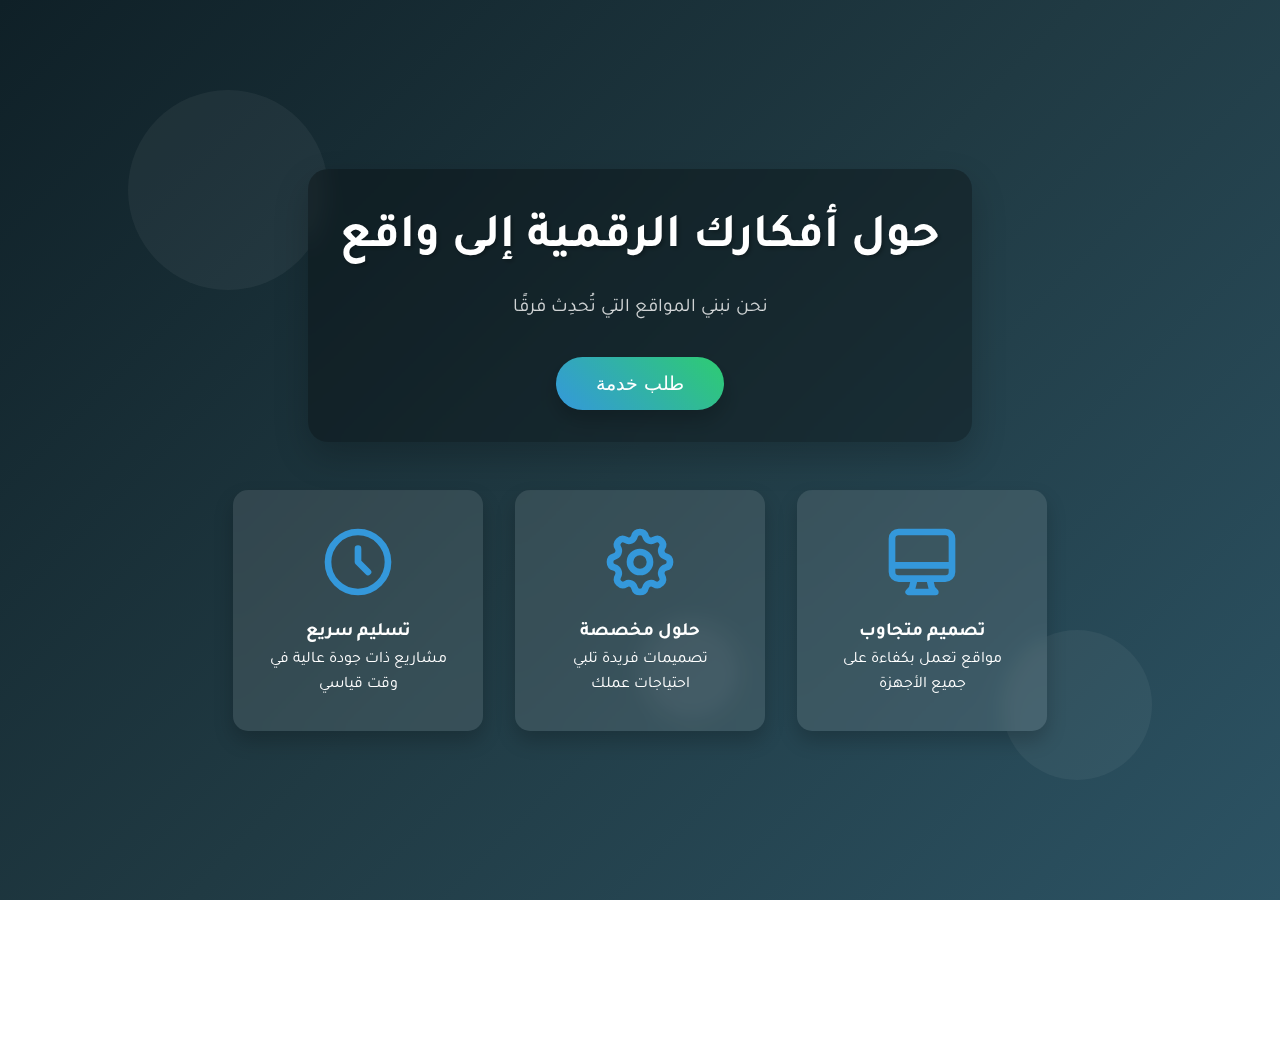
<file: index.html>
<html lang="ar" dir="rtl">
<head>
    <meta charset="UTF-8">
    <meta name="viewport" content="width=device-width, initial-scale=1.0">
    <title>خدمات برمجة المواقع</title>
    <link rel="stylesheet" href="styles.css">
    <link href="https://fonts.googleapis.com/css2?family=Tajawal:wght@300;400;700&display=swap" rel="stylesheet">
</head>
<body>
    <div class="app-container">
        <div id="homePage" class="page active">
            <div class="hero-container">
                <!-- Animated Background Elements -->
                <div class="bg-element" style="top: 10%; left: 10%; width: 200px; height: 200px;"></div>
                <div class="bg-element" style="top: 70%; right: 10%; width: 150px; height: 150px;"></div>
                <div class="bg-element" style="bottom: 20%; left: 50%; width: 100px; height: 100px;"></div>

                <!-- Code Wave Background -->
                <div class="code-wave"></div>

                <div class="hero-content">
                    <h1 class="hero-title">حول أفكارك الرقمية إلى واقع</h1>
                    <p class="hero-subtitle">نحن نبني المواقع التي تُحدِث فرقًا</p>
                    <button id="requestServiceBtn" class="cta-button">طلب خدمة</button>
                </div>
                
                <div class="hero-features">
                    <div class="feature-grid">
                        <div class="feature-item">
                            <div class="feature-icon">
                                <svg xmlns="http://www.w3.org/2000/svg" fill="none" viewBox="0 0 24 24" stroke="currentColor">
                                    <path stroke-linecap="round" stroke-linejoin="round" stroke-width="2" d="M9.75 17L9 20l-1 1h8l-1-1-.75-3M3 13h18M5 17h14a2 2 0 002-2V5a2 2 0 00-2-2H5a2 2 0 00-2 2v10a2 2 0 002 2z" />
                                </svg>
                            </div>
                            <h3>تصميم متجاوب</h3>
                            <p>مواقع تعمل بكفاءة على جميع الأجهزة</p>
                        </div>
                        <div class="feature-item">
                            <div class="feature-icon">
                                <svg xmlns="http://www.w3.org/2000/svg" fill="none" viewBox="0 0 24 24" stroke="currentColor">
                                    <path stroke-linecap="round" stroke-linejoin="round" stroke-width="2" d="M10.325 4.317c.426-1.756 2.924-1.756 3.35 0a1.724 1.724 0 002.573 1.066c1.543-.94 3.31.826 2.37 2.37a1.724 1.724 0 001.065 2.572c1.756.426 1.756 2.924 0 3.35a1.724 1.724 0 00-1.066 2.573c.94 1.543-.826 3.31-2.37 2.37a1.724 1.724 0 00-2.572 1.065c-.426 1.756-2.924 1.756-3.35 0a1.724 1.724 0 00-2.573-1.066c-1.543.94-3.31-.826-2.37-2.37a1.724 1.724 0 00-1.065-2.572c-1.756-.426-1.756-2.924 0-3.35a1.724 1.724 0 001.066-2.573c-.94-1.543.826-3.31 2.37-2.37.996.608 2.296.07 2.572-1.065z" />
                                    <path stroke-linecap="round" stroke-linejoin="round" stroke-width="2" d="M15 12a3 3 0 11-6 0 3 3 0 016 0z" />
                                </svg>
                            </div>
                            <h3>حلول مخصصة</h3>
                            <p>تصميمات فريدة تلبي احتياجات عملك</p>
                        </div>
                        <div class="feature-item">
                            <div class="feature-icon">
                                <svg xmlns="http://www.w3.org/2000/svg" fill="none" viewBox="0 0 24 24" stroke="currentColor">
                                    <path stroke-linecap="round" stroke-linejoin="round" stroke-width="2" d="M12 8v4l3 3m6-3a9 9 0 11-18 0 9 9 0 0118 0z" />
                                </svg>
                            </div>
                            <h3>تسليم سريع</h3>
                            <p>مشاريع ذات جودة عالية في وقت قياسي</p>
                        </div>
                    </div>
                </div>
            </div>
        </div>

        <div id="requestPage" class="page">
            <div class="request-container">
                <form id="websiteRequestForm" class="request-form">
                    <div class="request-header">
                        <h1>طلب برمجة مواقع</h1>
                        <p>احصل على موقع احترافي يناسب احتياجات عملك</p>
                    </div>

                    <div class="form-group">
                        <label for="name">الاسم الكامل</label>
                        <input type="text" id="name" name="name" required placeholder="أدخل اسمك الكامل">
                        <div class="error-message">الرجاء إدخال اسمك الكامل</div>
                    </div>

                    <div class="form-group">
                        <label for="discord">رقم معرف حساب ديسكورد</label>
                        <input type="text" id="discord" name="discord" required placeholder="أدخل معرف حسابك في ديسكورد" pattern="^\d{17,20}$">
                        <div class="error-message">الرجاء إدخال معرف حساب ديسكورد (17-20 رقم)</div>
                    </div>

                    <div class="form-group">
                        <label for="websiteType">نوع الموقع</label>
                        <select id="websiteType" name="websiteType" required>
                            <option value="">اختر نوع الموقع</option>
                            <option value="ecommerce">متجر إلكتروني</option>
                            <option value="blog">مدونة</option>
                            <option value="corporate">موقع شركة</option>
                            <option value="portfolio">محفظة أعمال</option>
                            <option value="other">أخرى</option>
                        </select>
                        <div class="error-message">الرجاء اختيار نوع الموقع</div>
                    </div>

                    <div class="form-group">
                        <label for="budget">الميزانية المقترحة</label>
                        <input type="number" id="budget" name="budget" min="0" required placeholder="أدخل الميزانية">
                        <div class="error-message">الرجاء إدخال الميزانية</div>
                    </div>

                    <div class="form-group">
                        <label for="paymentMethod">طريقة الدفع</label>
                        <select id="paymentMethod" name="paymentMethod" required>
                            <option value="">اختر طريقة الدفع</option>
                            <option value="credit">كريدت</option>
                            <option value="novagold">نوفا قولد</option>
                            <option value="djezzy">دجازي</option>
                            <option value="baridimob">بريدي موب</option>
                        </select>
                        <div class="error-message">الرجاء اختيار طريقة الدفع</div>
                    </div>

                    <div class="form-group">
                        <label for="details">تفاصيل إضافية</label>
                        <textarea id="details" name="details" rows="4" placeholder="اشرح متطلباتك بالتفصيل"></textarea>
                    </div>

                    <button type="submit" class="submit-btn">إرسال الطلب</button>
                </form>
            </div>
        </div>

        <div id="successPage" class="page success-page">
            <div class="success-container">
                <div class="success-content">
                    <div class="success-icon">
                        <svg xmlns="http://www.w3.org/2000/svg" fill="none" viewBox="0 0 24 24" stroke="currentColor">
                            <path stroke-linecap="round" stroke-linejoin="round" stroke-width="2" d="M9 12l2 2 4-4m6 2a9 9 0 11-18 0 9 9 0 0118 0z" />
                        </svg>
                    </div>
                    <h2 class="success-title">تم إرسال طلبك بنجاح!</h2>
                    <p class="success-message">سنقوم بالتواصل معك قريبًا عبر حساب الديسكورد المقدم</p>
                    <button id="backToHomeBtn" class="cta-button success-button">العودة للصفحة الرئيسية</button>
                </div>
            </div>
        </div>
    </div>

    <script src="script.js"></script>
</body>
</html>
</file>
<file: styles.css>
:root {
    --primary-color: #3498db;
    --secondary-color: #2ecc71;
    --text-color: #ffffff;
    --background-color: #0f2027;
    --gradient-color-1: #203a43;
    --gradient-color-2: #2c5364;
    --accent-color: #2980b9;
    --soft-shadow: rgba(0, 0, 0, 0.2);

    /* Responsive typography */
    --font-size-small: clamp(0.8rem, 2vw, 1rem);
    --font-size-medium: clamp(1rem, 3vw, 1.2rem);
    --font-size-large: clamp(1.8rem, 5vw, 3rem);
}

* {
    margin: 0;
    padding: 0;
    box-sizing: border-box;
}

body {
    font-family: 'Tajawal', Arial, sans-serif;
    background: linear-gradient(135deg, var(--background-color), var(--gradient-color-1), var(--gradient-color-2));
    color: var(--text-color);
    line-height: 1.6;
    min-height: 100vh;
    background-attachment: fixed;
    overflow-x: hidden;
}

.hero-container {
    display: flex;
    flex-direction: column;
    justify-content: center;
    align-items: center;
    min-height: 100vh;
    padding: 2rem;
    text-align: center;
    position: relative;
    overflow: hidden;
}

/* Animated Background Elements */
.bg-element {
    position: absolute;
    background: rgba(255, 255, 255, 0.05);
    border-radius: 50%;
    animation: float 10s infinite alternate;
    z-index: -1;
}

@keyframes float {
    0% { transform: translateY(0); }
    100% { transform: translateY(50px); }
}

.hero-content {
    max-width: 800px;
    position: relative;
    z-index: 10;
    text-align: center;
    padding: 2rem;
    background: rgba(0, 0, 0, 0.3);
    border-radius: 20px;
    backdrop-filter: blur(10px);
    box-shadow: 0 15px 35px rgba(0, 0, 0, 0.2);
}

.hero-title {
    font-size: var(--font-size-large);
    color: var(--text-color);
    margin-bottom: 1rem;
    font-weight: bold;
    text-shadow: 2px 2px 4px rgba(0, 0, 0, 0.3);
}

.hero-subtitle {
    font-size: var(--font-size-medium);
    color: rgba(255, 255, 255, 0.8);
    margin-bottom: 2rem;
}

.cta-button {
    display: inline-block;
    padding: 15px 40px;
    font-size: 1.2rem;
    background: linear-gradient(45deg, var(--primary-color), var(--secondary-color));
    color: white;
    text-decoration: none;
    border-radius: 50px;
    transition: all 0.3s ease;
    position: relative;
    overflow: hidden;
    border: none;
    cursor: pointer;
    box-shadow: 0 10px 20px rgba(0, 0, 0, 0.2);
}

.cta-button::before {
    content: '';
    position: absolute;
    top: 0;
    left: -100%;
    width: 100%;
    height: 100%;
    background: linear-gradient(120deg, transparent, rgba(255,255,255,0.3), transparent);
    transition: all 0.5s ease;
}

.cta-button:hover::before {
    left: 100%;
}

.cta-button:hover {
    transform: translateY(-5px);
    box-shadow: 0 15px 25px rgba(0, 0, 0, 0.3);
}

.feature-grid {
    display: flex;
    justify-content: center;
    gap: 2rem;
    margin-top: 3rem;
    flex-wrap: wrap;
}

.feature-item {
    background: rgba(255, 255, 255, 0.1);
    border-radius: 15px;
    padding: 2rem;
    text-align: center;
    width: 250px;
    transition: all 0.3s ease;
    backdrop-filter: blur(10px);
    box-shadow: 0 10px 20px rgba(0, 0, 0, 0.2);
}

.feature-item:hover {
    transform: scale(1.05) rotate(2deg);
    background: rgba(255, 255, 255, 0.15);
}

.feature-icon {
    width: 80px;
    height: 80px;
    margin: 0 auto 1rem;
    color: var(--primary-color);
}

.feature-icon svg {
    width: 100%;
    height: 100%;
}

/* Responsive Design */
@media (max-width: 768px) {
    .hero-container {
        padding: 1rem;
    }

    .hero-content {
        width: 95%;
        padding: 1rem;
    }

    .feature-grid {
        flex-direction: column;
        align-items: center;
    }

    .feature-item {
        width: 90%;
        max-width: 350px;
    }
}

/* CodeWave Background Animation */
@keyframes wave {
    0% { transform: translateX(-50%) rotate(0deg); }
    100% { transform: translateX(-50%) rotate(360deg); }
}

.code-wave {
    position: absolute;
    bottom: 0;
    left: 50%;
    width: 300%;
    height: 100px;
    background-repeat: repeat;
    background-size: 50% 100%;
    opacity: 0.1;
    animation: wave 20s linear infinite;
    z-index: -2;
}

.page {
    opacity: 0;
    visibility: hidden;
    position: absolute;
    top: 0;
    left: 0;
    width: 100%;
    transition: opacity 0.3s ease, visibility 0.3s;
}

.page.active {
    opacity: 1;
    visibility: visible;
    position: relative;
}

.page-fade-out {
    opacity: 0;
    visibility: hidden;
}

/* Enhance mobile responsiveness */
@media (max-width: 768px) {
    .page {
        position: fixed;
        top: 0;
        left: 0;
        width: 100vw;
        height: 100vh;
        overflow-y: auto;
        -webkit-overflow-scrolling: touch;
    }

    .request-container {
        width: 100%;
        padding: 1rem;
        box-sizing: border-box;
    }

    .request-form {
        width: 100%;
        max-width: 100%;
    }

    .form-group {
        margin-bottom: 1rem;
    }

    .submit-btn {
        width: 100%;
        padding: 12px;
        font-size: 1rem;
    }
}

.request-container {
    display: flex;
    justify-content: center;
    align-items: center;
    min-height: 100vh;
    padding: 2rem;
    background: linear-gradient(135deg, var(--background-color), var(--gradient-color-1), var(--gradient-color-2));
}

.request-form {
    width: 100%;
    max-width: 500px;
    background: rgba(255, 255, 255, 0.1);
    backdrop-filter: blur(15px);
    border-radius: 20px;
    padding: 2rem;
    box-shadow: 0 15px 35px rgba(0, 0, 0, 0.2);
    position: relative;
    overflow: hidden;
}

.request-form::before {
    content: '';
    position: absolute;
    top: -50%;
    left: -50%;
    width: 200%;
    height: 200%;
    background: linear-gradient(45deg, 
        transparent, 
        rgba(255,255,255,0.05), 
        transparent);
    transform: rotate(45deg);
    animation: shine 5s infinite linear;
    z-index: 1;
}

@keyframes shine {
    0% { transform: rotate(45deg) translateX(-100%); }
    100% { transform: rotate(45deg) translateX(100%); }
}

.form-group {
    margin-bottom: 1.5rem;
    position: relative;
}

.form-group label {
    display: block;
    margin-bottom: 0.5rem;
    color: rgba(255,255,255,0.7);
    transition: color 0.3s ease;
}

.form-group input, 
.form-group select, 
.form-group textarea {
    width: 100%;
    padding: 12px 15px;
    background: rgba(255,255,255,0.1);
    border: 2px solid transparent;
    border-radius: 10px;
    color: white;
    transition: all 0.3s ease;
    outline: none;
}

.form-group input:focus, 
.form-group select:focus, 
.form-group textarea:focus {
    border-color: var(--primary-color);
    box-shadow: 0 0 15px rgba(52, 152, 219, 0.5);
}

.submit-btn {
    width: 100%;
    padding: 15px;
    background: linear-gradient(45deg, var(--primary-color), var(--secondary-color));
    color: white;
    border: none;
    border-radius: 50px;
    font-size: 1.1rem;
    cursor: pointer;
    transition: all 0.3s ease;
    position: relative;
    overflow: hidden;
    box-shadow: 0 10px 20px rgba(0, 0, 0, 0.2);
}

.submit-btn::before {
    content: '';
    position: absolute;
    top: 0;
    left: -100%;
    width: 100%;
    height: 100%;
    background: linear-gradient(120deg, transparent, rgba(255,255,255,0.3), transparent);
    transition: all 0.5s ease;
}

.submit-btn:hover::before {
    left: 100%;
}

.submit-btn:hover {
    transform: translateY(-5px);
    box-shadow: 0 15px 25px rgba(0, 0, 0, 0.3);
}

.submit-btn:disabled {
    opacity: 0.6;
    cursor: not-allowed;
}

/* Validation and Error States */
.form-group.error input,
.form-group.error select,
.form-group.error textarea {
    border-color: #ff4d4d;
    box-shadow: 0 0 15px rgba(255, 77, 77, 0.5);
}

.error-message {
    color: #ff4d4d;
    font-size: 0.8rem;
    margin-top: 0.5rem;
    opacity: 0;
    transform: translateY(-10px);
    transition: all 0.3s ease;
}

.form-group.error .error-message {
    opacity: 1;
    transform: translateY(0);
}

/* Responsive adjustments */
@media (max-width: 768px) {
    .request-container {
        padding: 1rem;
    }

    .request-form {
        width: 95%;
        padding: 1rem;
    }
}

/* Success Page Styles */
.success-page {
    display: flex;
    justify-content: center;
    align-items: center;
    min-height: 100vh;
    background: linear-gradient(135deg, var(--background-color), var(--gradient-color-1), var(--gradient-color-2));
}

.success-container {
    text-align: center;
    background: rgba(255, 255, 255, 0.1);
    backdrop-filter: blur(15px);
    border-radius: 20px;
    padding: 3rem;
    box-shadow: 0 15px 35px rgba(0, 0, 0, 0.2);
    max-width: 500px;
    width: 90%;
    position: relative;
    overflow: hidden;
}

.success-content {
    position: relative;
    z-index: 10;
}

.success-icon {
    width: 120px;
    height: 120px;
    color: var(--secondary-color);
    margin: 0 auto 2rem;
    animation: bounce 1s ease-in-out;
}

.success-icon svg {
    width: 100%;
    height: 100%;
    stroke: var(--secondary-color);
}

@keyframes bounce {
    0%, 20%, 50%, 80%, 100% {transform: translateY(0);}
    40% {transform: translateY(-30px);}
    60% {transform: translateY(-15px);}
}

.success-title {
    font-size: var(--font-size-large);
    color: var(--text-color);
    margin-bottom: 1rem;
}

.success-message {
    font-size: var(--font-size-medium);
    color: rgba(255,255,255,0.8);
    margin-bottom: 2rem;
}

.success-button {
    margin-top: 1rem;
}

/* Responsive adjustments */
@media (max-width: 768px) {
    .success-container {
        padding: 2rem;
    }

    .success-icon {
        width: 80px;
        height: 80px;
    }

    .success-title {
        font-size: var(--font-size-medium);
    }

    .success-message {
        font-size: var(--font-size-small);
    }
}
</file>
